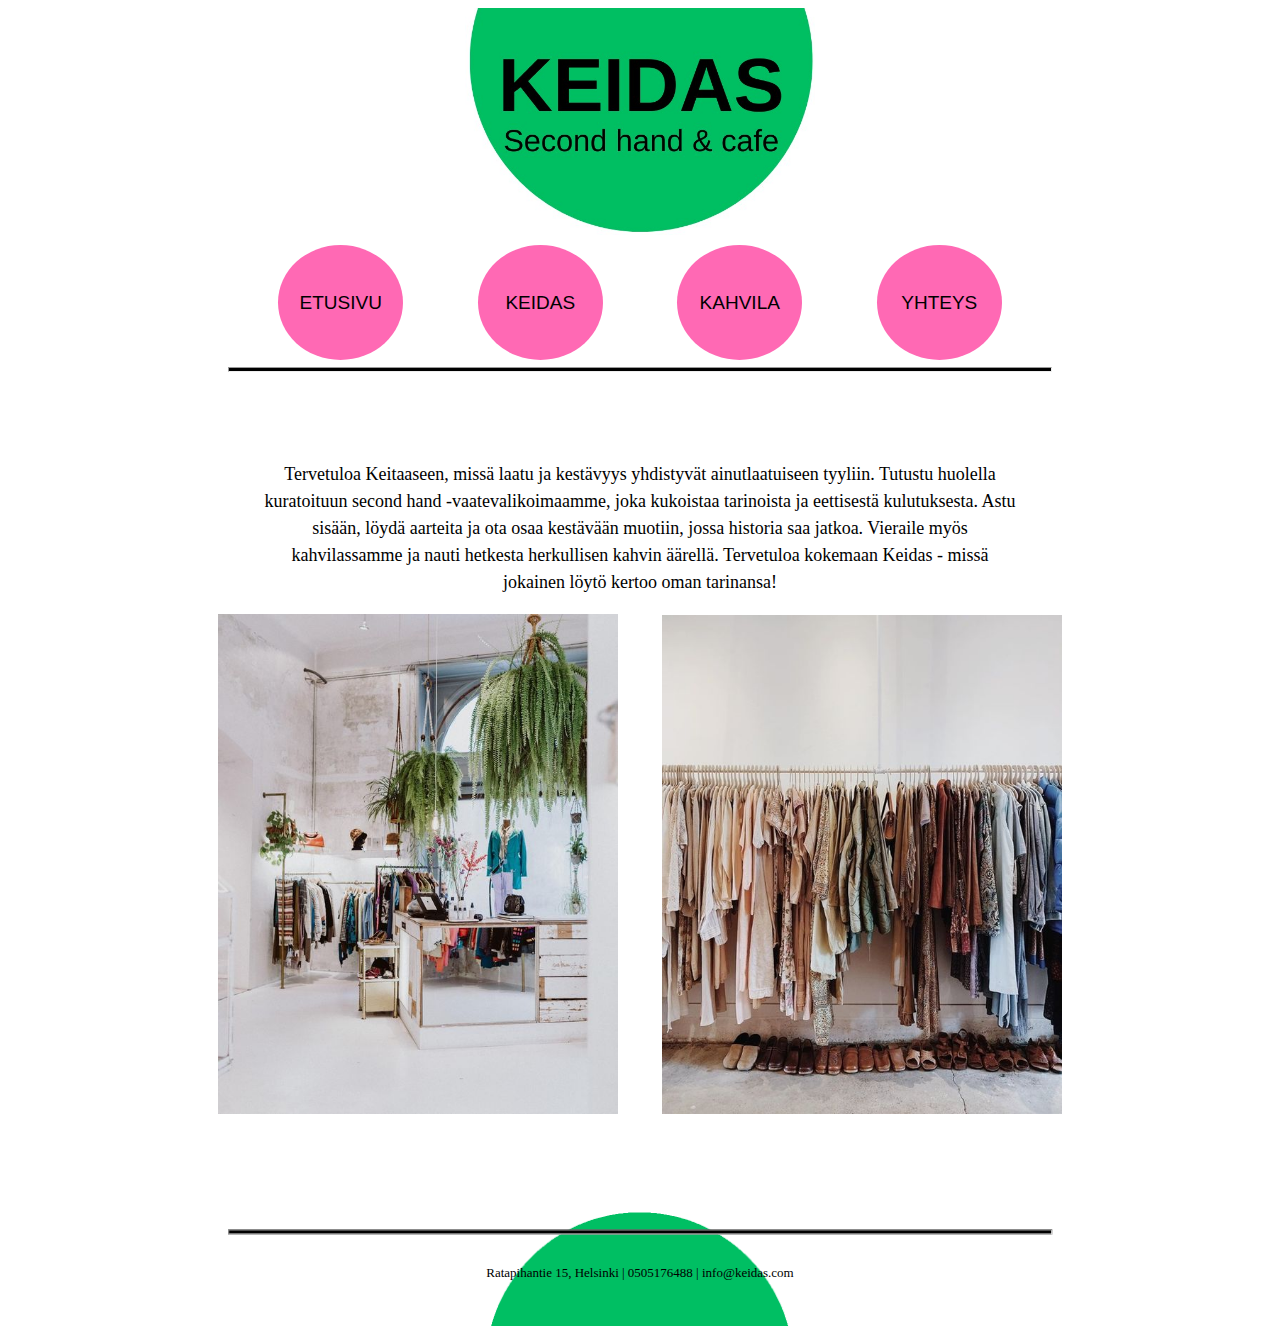
<file: index.html>
<!DOCTYPE html>
<html lang="fi">
<head>
    <meta charset="utf-8">
    <meta name="viewport" content="width=device-width, initial-scale=1.0">
    <meta name="keywords" content="HTML, CSS">
    <title>Etusivu</title>
    <link rel="stylesheet" href="styles.css">
</head>

<header>
<body>
    <a href="index.html" alt="Keidas second hand & cafe logo">
    <img src="logo3.jpg" alt="Keidas second hand & cafe logo" class="headerlogo"></a>

    <div class="button">
    <a href="index.html"><button onclick>ETUSIVU</button></a>
    <a href="keidas.html"><button onclick>KEIDAS</button></a>
    <a href="kahvila.html"><button onclick>KAHVILA</button></a>
    <a href="yhteystiedot.html"><button onclick>YHTEYS</button></a>
    </div>

    <hr class="header-hr">
</header>

    <div class="body-content">
        <p>Tervetuloa Keitaaseen, missä laatu ja kestävyys yhdistyvät
        ainutlaatuiseen tyyliin. Tutustu huolella kuratoituun second
        hand -vaatevalikoimaamme, joka kukoistaa tarinoista ja
        eettisestä kulutuksesta. Astu sisään, löydä aarteita ja ota osaa
        kestävään muotiin, jossa historia saa jatkoa. Vieraile myös kahvilassamme ja nauti hetkesta herkullisen kahvin äärellä.
        Tervetuloa kokemaan Keidas - missä jokainen löytö kertoo oman tarinansa!
        </p>
    </div>
    
    <img src="kuva2.jpeg" alt="second hand shop" class="body-kuvat">
    <img src="kuva1.jpeg" alt="second hand shop" class="body-kuvat">


    <footer>
        <div class="footer-container">
            <a href="index.html" alt="Footer kuva">
            <img src="logo3.png" alt="Footer kuva" class="kuva"></a>
            <hr class="hr-kuvan-paalla">
            <div class="teksti-kuvan-paalla"><p> Ratapihantie 15, Helsinki | 0505176488 | info@keidas.com</p></div>
        </div>  
      </div>
    </footer>
</body>
</html>
</file>
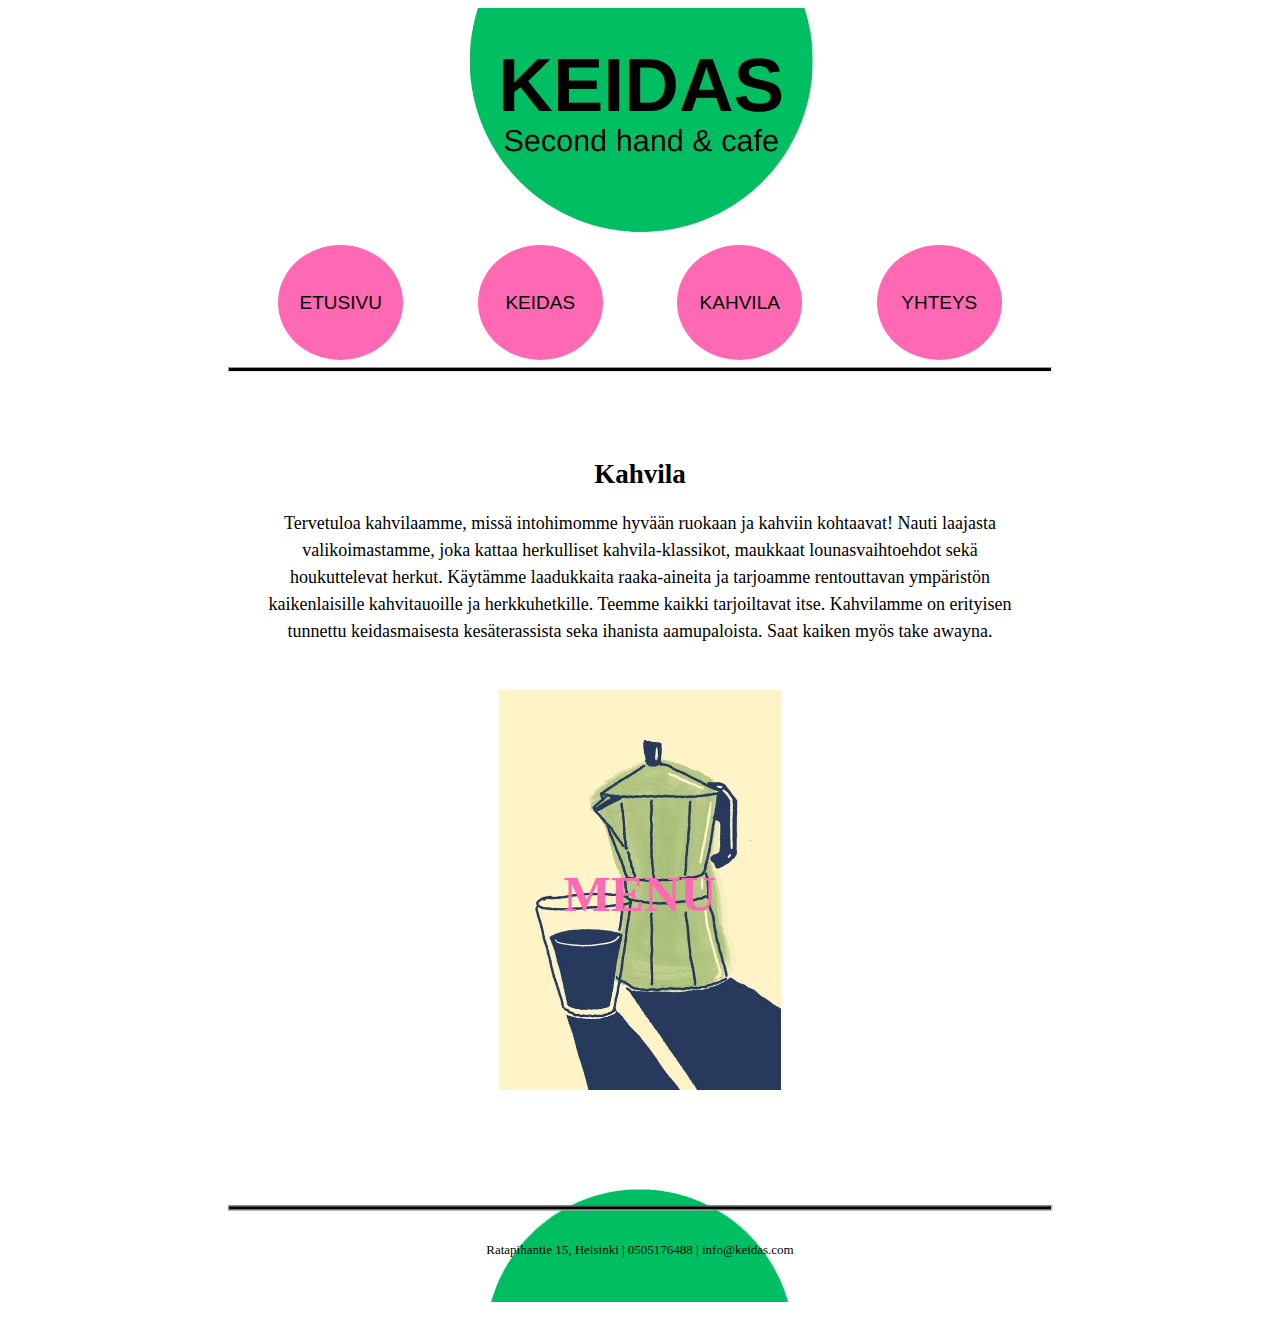
<file: kahvila.html>
<!DOCTYPE html>
<html lang="fi">
<head>
    <meta charset="utf-8">
    <meta name="viewport" content="width=device-width, initial-scale=1.0">
    <meta name="keywords" content="HTML, CSS">

    <title>Kahvila</title>
    <link rel="stylesheet" href="styles.css">
</head>

<header>
<body>
    <a href="index.html" alt="Keidas second hand & cafe logo">
    <img src="logo3.jpg" alt="Keidas second hand & cafe logo" class="headerlogo"></a>

    <div class="button">
        <a href="index.html"><button onclick>ETUSIVU</button></a>
        <a href="keidas.html"><button onclick>KEIDAS</button></a>
        <a href="kahvila.html"><button onclick>KAHVILA</button></a>
        <a href="yhteystiedot.html"><button onclick>YHTEYS</button></a>
    </div>

    <hr class="header-hr">
</header>

    <h2>Kahvila</h2>


    <div class="body-content">
        <p>Tervetuloa kahvilaamme, missä intohimomme hyvään ruokaan
        ja kahviin kohtaavat! Nauti laajasta valikoimastamme, joka
        kattaa herkulliset kahvila-klassikot, maukkaat
        lounasvaihtoehdot sekä houkuttelevat herkut. Käytämme
        laadukkaita raaka-aineita ja tarjoamme rentouttavan
        ympäristön kaikenlaisille kahvitauoille ja herkkuhetkille.
        Teemme kaikki tarjoiltavat itse.
        Kahvilamme on erityisen tunnettu keidasmaisesta kesäterassista seka ihanista aamupaloista. Saat kaiken myös
        take awayna.</p>
        <br>

        <div class="menukuva-container">
            <a href="menu.html" alt="Menu">
            <img src="menu3.jpeg" alt="Menu" height="400px;"></a>
            <div class="text-overlay">MENU</div>
        </div>
                   
            
    </div>

    <footer>
        <div class="footer-container">
            <a href="kahvila.html" alt="Footer kuva">
            <img src="logo3.png" alt="Footer kuva" class="kuva"></a>
            <hr class="hr-kuvan-paalla">
        <div class="teksti-kuvan-paalla"><p> Ratapihantie 15, Helsinki | 0505176488 | info@keidas.com</p></div>
          </div>  
      </div>
    </footer>
</body>
</html>
</file>
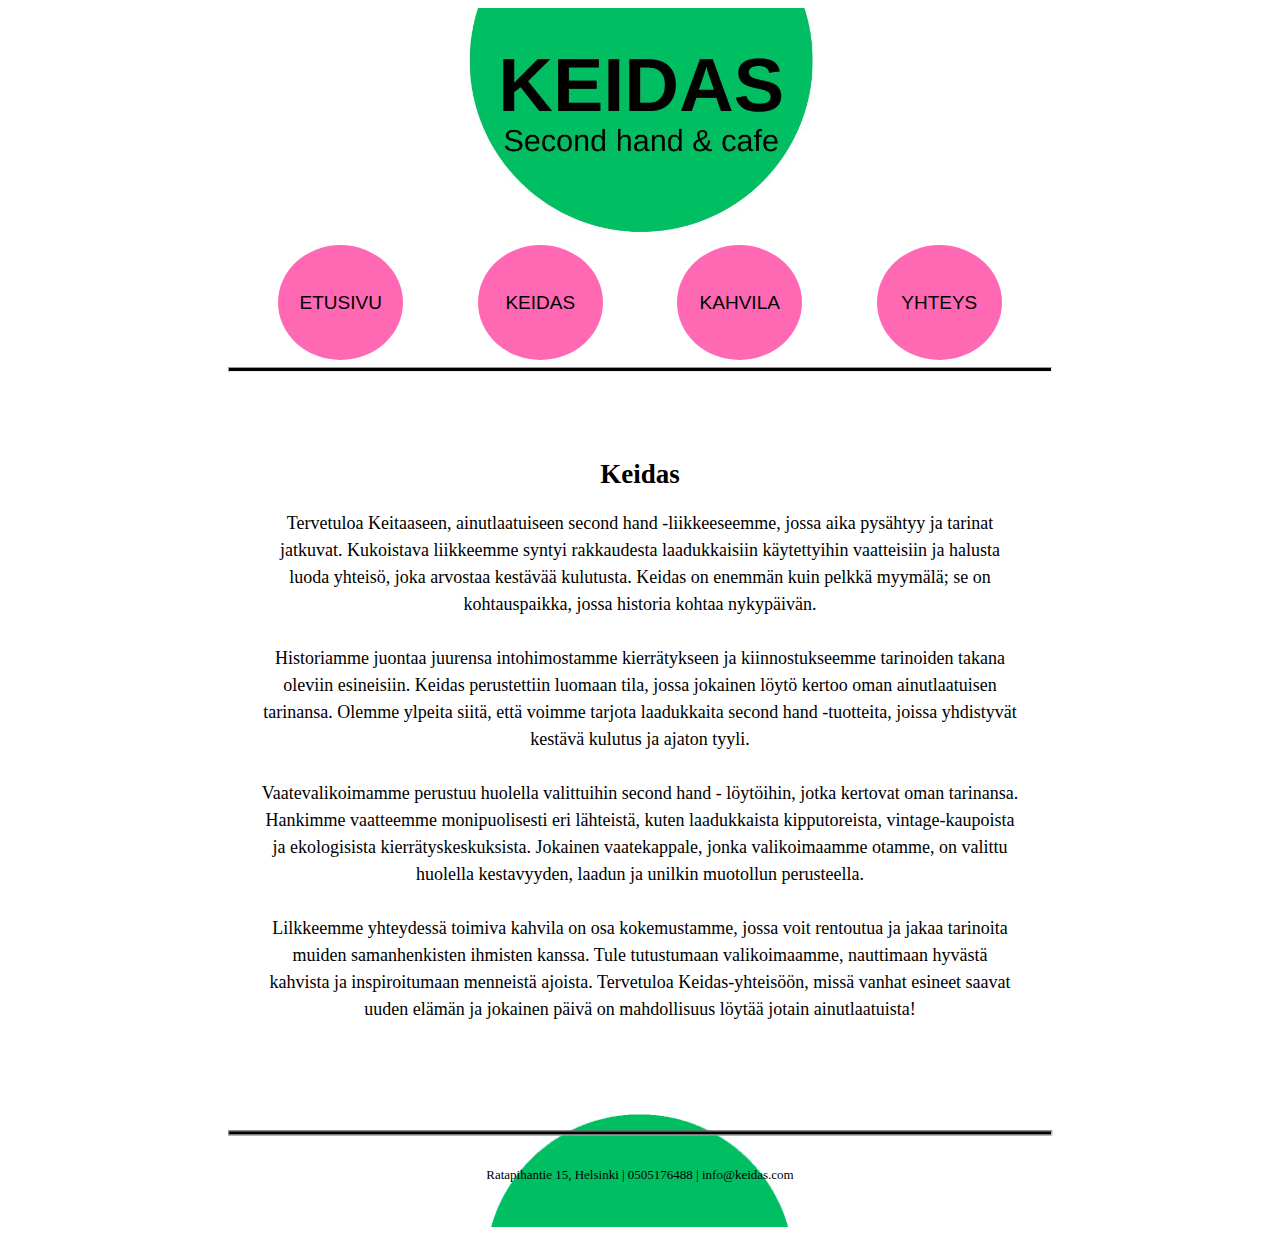
<file: keidas.html>
<!DOCTYPE html>
<html lang="fi">
<head>
    <meta charset="utf-8">
    <meta name="viewport" content="width=device-width, initial-scale=1.0">
    <meta name="keywords" content="HTML, CSS">

    <title>Keidas</title>
    <link rel="stylesheet" href="styles.css">
</head>

<header>
<body>
<a href="index.html" alt="Keidas second hand & cafe logo">
<img src="logo3.jpg" alt="Keidas second hand & cafe logo" class="headerlogo"></a>

    <div class="button">
        <a href="index.html"><button onclick>ETUSIVU</button></a>
        <a href="keidas.html"><button onclick>KEIDAS</button></a>
        <a href="kahvila.html"><button onclick>KAHVILA</button></a>
        <a href="yhteystiedot.html"><button onclick>YHTEYS</button></a>
    </div>

    <hr class="header-hr">
</header>

    <h2>Keidas</h2>

        <div class="body-content">
            <p>Tervetuloa Keitaaseen, ainutlaatuiseen second hand -liikkeeseemme, jossa aika
            pysähtyy ja tarinat jatkuvat. Kukoistava liikkeemme syntyi rakkaudesta laadukkaisiin
            käytettyihin vaatteisiin ja halusta luoda yhteisö, joka arvostaa kestävää kulutusta.
            Keidas on enemmän kuin pelkkä myymälä; se on kohtauspaikka, jossa historia kohtaa nykypäivän.<br>
            <br>
            Historiamme juontaa juurensa intohimostamme kierrätykseen ja kiinnostukseemme
            tarinoiden takana oleviin esineisiin. Keidas perustettiin luomaan tila, jossa jokainen löytö kertoo oman ainutlaatuisen tarinansa. Olemme ylpeita siitä, että voimme tarjota
            laadukkaita second hand -tuotteita, joissa yhdistyvät kestävä kulutus ja ajaton tyyli.<br>
            <br>
            Vaatevalikoimamme perustuu huolella valittuihin second hand - löytöihin, jotka
            kertovat oman tarinansa. Hankimme vaatteemme monipuolisesti eri lähteistä, kuten
            laadukkaista kipputoreista, vintage-kaupoista ja ekologisista kierrätyskeskuksista.
            Jokainen vaatekappale, jonka valikoimaamme otamme, on valittu huolella kestavyyden, laadun ja unilkin muotollun perusteella.<br>
            <br>
            Lilkkeemme yhteydessä toimiva kahvila on osa kokemustamme, jossa voit rentoutua
            ja jakaa tarinoita muiden samanhenkisten ihmisten kanssa. Tule tutustumaan valikoimaamme, nauttimaan hyvästä kahvista ja inspiroitumaan menneistä ajoista.
            Tervetuloa Keidas-yhteisöön, missä vanhat esineet saavat uuden elämän ja jokainen
            päivä on mahdollisuus löytää jotain ainutlaatuista!</p>
        </div>

        <footer>
            <div class="footer-container">
                <a href="keidas.html" alt="Footer kuva">
                <img src="logo3.png" alt="Footer kuva" class="kuva"></a>
                <hr class="hr-kuvan-paalla">
            <div class="teksti-kuvan-paalla"><p> Ratapihantie 15, Helsinki | 0505176488 | info@keidas.com</p></div>
              </div>  
          </div>
        </footer>
</body>
</html>
</file>
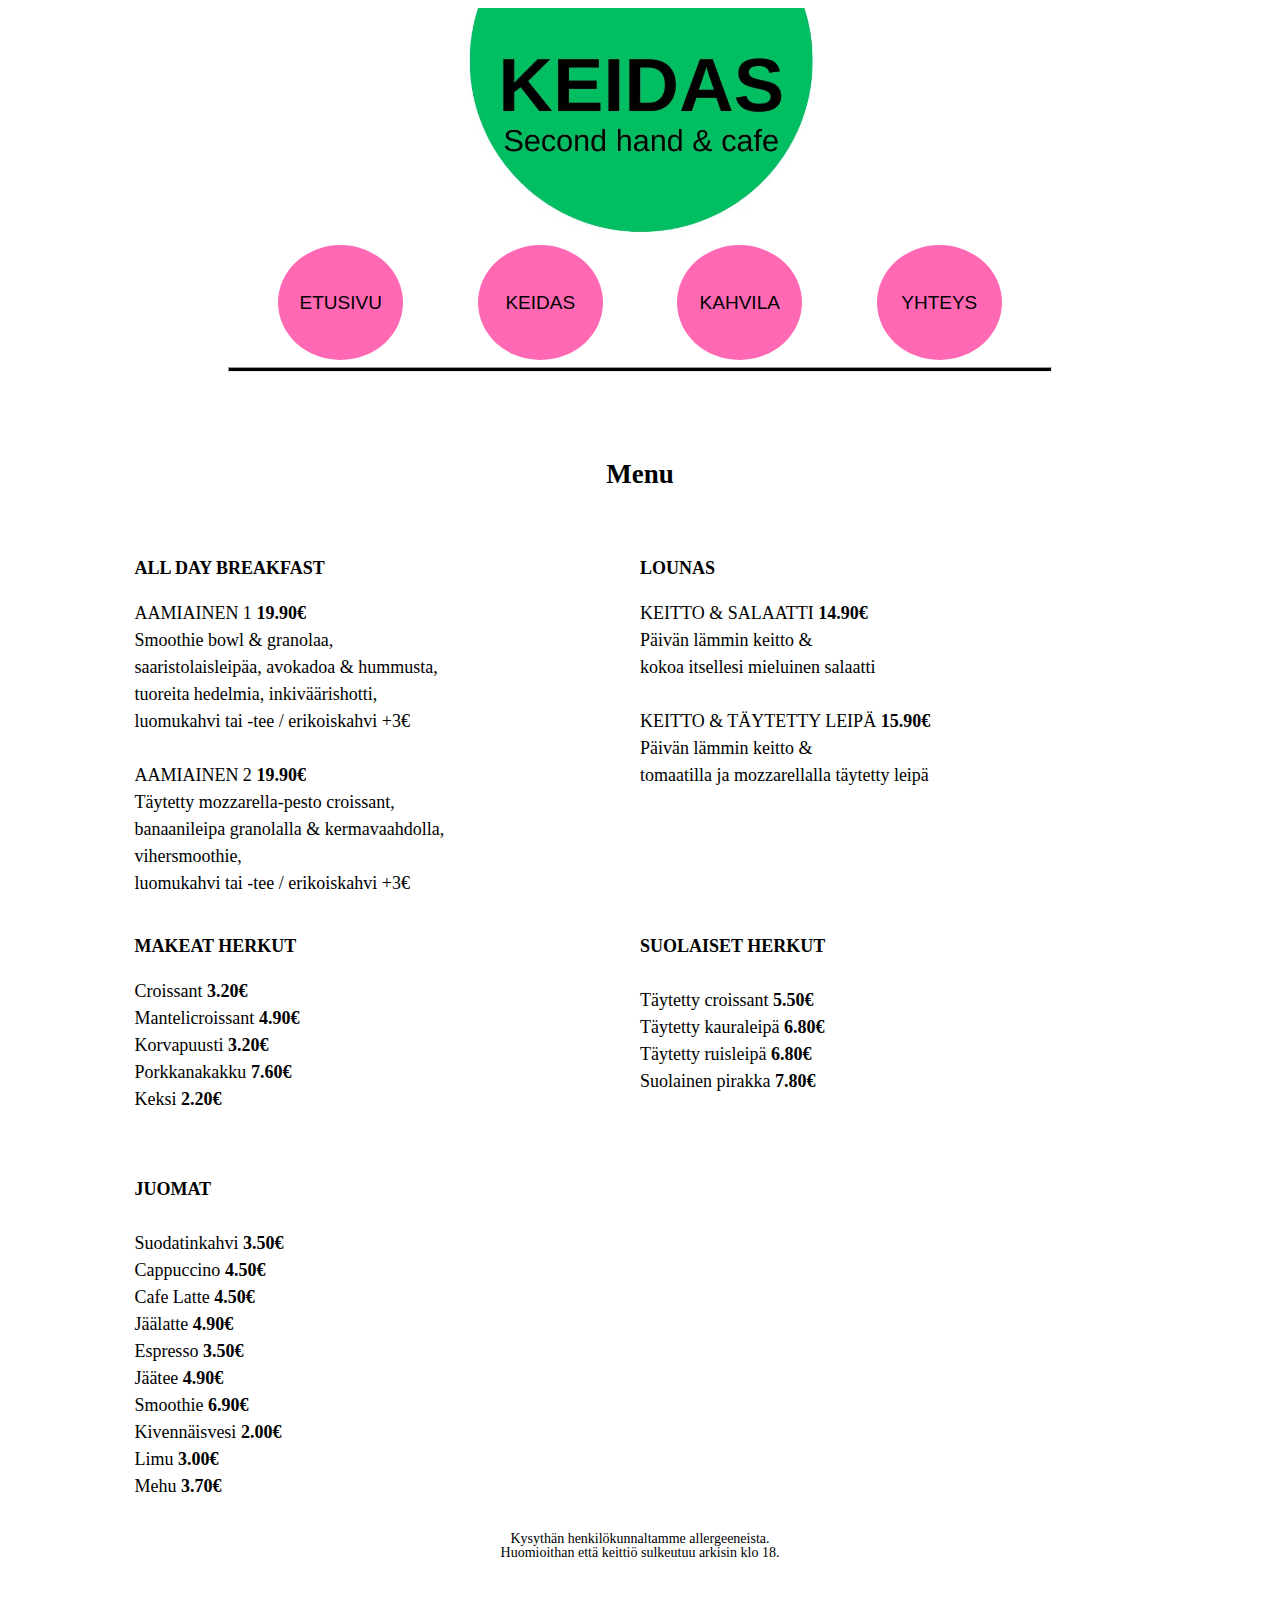
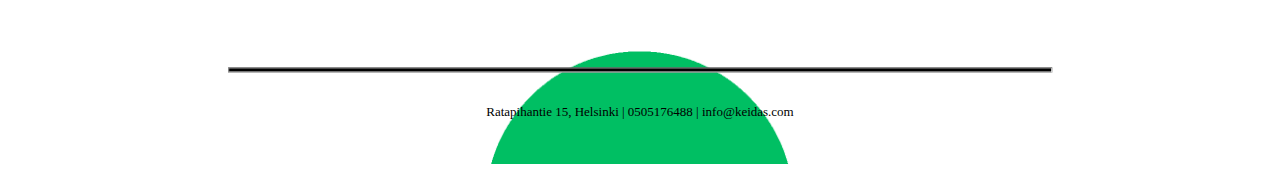
<file: menu.html>
<!DOCTYPE html>
<html lang="fi">
<head>
    <meta charset="utf-8">
    <meta name="viewport" content="width=device-width, initial-scale=1.0">
    <meta name="keywords" content="HTML, CSS">

    <title>Menu</title>
    <link rel="stylesheet" href="styles.css">
</head>

<header>
<body>
    <a href="index.html" alt="Keidas second hand & cafe logo">
    <img src="logo3.jpg" alt="Keidas second hand & cafe logo" class="headerlogo"></a>

    <div class="button">
        <a href="index.html"><button onclick>ETUSIVU</button></a>
        <a href="keidas.html"><button onclick>KEIDAS</button></a>
        <a href="kahvila.html"><button onclick>KAHVILA</button></a>
        <a href="yhteystiedot.html"><button onclick>YHTEYS</button></a>
    </div>

    <hr class="header-hr">
</header>

    <h2>Menu</h2>
    <br>
    <div class="flex-container">
        <div class="flex-item"> 
            
            <p><strong>ALL DAY BREAKFAST</strong><p>
            <p>AAMIAINEN 1 <strong>19.90€</strong><br>
            
            Smoothie bowl & granolaa,<br> 
            saaristolaisleipäa, avokadoa & hummusta,<br>
            tuoreita hedelmia, inkiväärishotti,<br>
            luomukahvi tai -tee / erikoiskahvi +3€<br>
            <br>
            AAMIAINEN 2 <strong>19.90€</strong><br>
            Täytetty mozzarella-pesto croissant,<br>
            banaanileipa granolalla & kermavaahdolla,<br>
            vihersmoothie, <br>
            luomukahvi tai -tee / erikoiskahvi +3€</p>
        </div>

        <div class="flex-item">
            <p><strong>LOUNAS</strong></p>
            <p>KEITTO & SALAATTI <strong>14.90€</strong><br>
            Päivän lämmin keitto &<br> 
            kokoa itsellesi mieluinen salaatti<br>
            <br>
            KEITTO & TÄYTETTY LEIPÄ <strong>15.90€</strong><br>
            Päivän lämmin keitto &<br>
            tomaatilla ja mozzarellalla täytetty leipä</p>
        </div>
    </div>

    <div class="flex-container">
        <div class="flex-item">
            <p><strong>MAKEAT HERKUT</strong></p>
            <p>Croissant <strong>3.20€</strong><br>
            Mantelicroissant <strong>4.90€</strong><br>
            Korvapuusti <strong>3.20€</strong><br>
            Porkkanakakku <strong>7.60€</strong><br>
            Keksi <strong>2.20€</strong></p><br>
        </div>
            
        <div class="flex-item">
            <p><strong>SUOLAISET HERKUT</strong><br>
            <br>
            Täytetty croissant <strong>5.50€</strong><br>
            Täytetty kauraleipä <strong>6.80€</strong><br>
            Täytetty ruisleipä <strong>6.80€</strong><br>
            Suolainen pirakka <strong>7.80€</strong></p>
        </div>
    </div>

    <div class="flex-container">
        <div class="flex-item">
            <p><strong>JUOMAT</strong><br>
            <br>
            Suodatinkahvi <strong>3.50€</strong><br>
            Cappuccino <strong>4.50€</strong><br>
            Cafe Latte <strong>4.50€</strong><br>
            Jäälatte <strong>4.90€</strong><br>
            Espresso <strong>3.50€</strong><br>
            Jäätee <strong>4.90€</strong><br>
            Smoothie <strong>6.90€</strong><br>
            Kivennäisvesi <strong>2.00€</strong><br>
            Limu <strong>3.00€</strong><br>
            Mehu <strong>3.70€</strong></p>
        </div>
   </div>
    
    <p style="font-size:14px; line-height:1em;">Kysythän henkilökunnaltamme allergeeneista.<br>
        Huomioithan että keittiö sulkeutuu arkisin klo 18.</p>

        <footer>
            <div class="footer-container">
                <a href="menu.html" alt="Footer kuva">
                <img src="logo3.png" alt="Footer kuva" class="kuva"></a>
                <hr class="hr-kuvan-paalla">
            <div class="teksti-kuvan-paalla"><p> Ratapihantie 15, Helsinki | 0505176488 | info@keidas.com</p></div>
              </div>  
          </div>
        </footer>
</body>
</html>
</file>
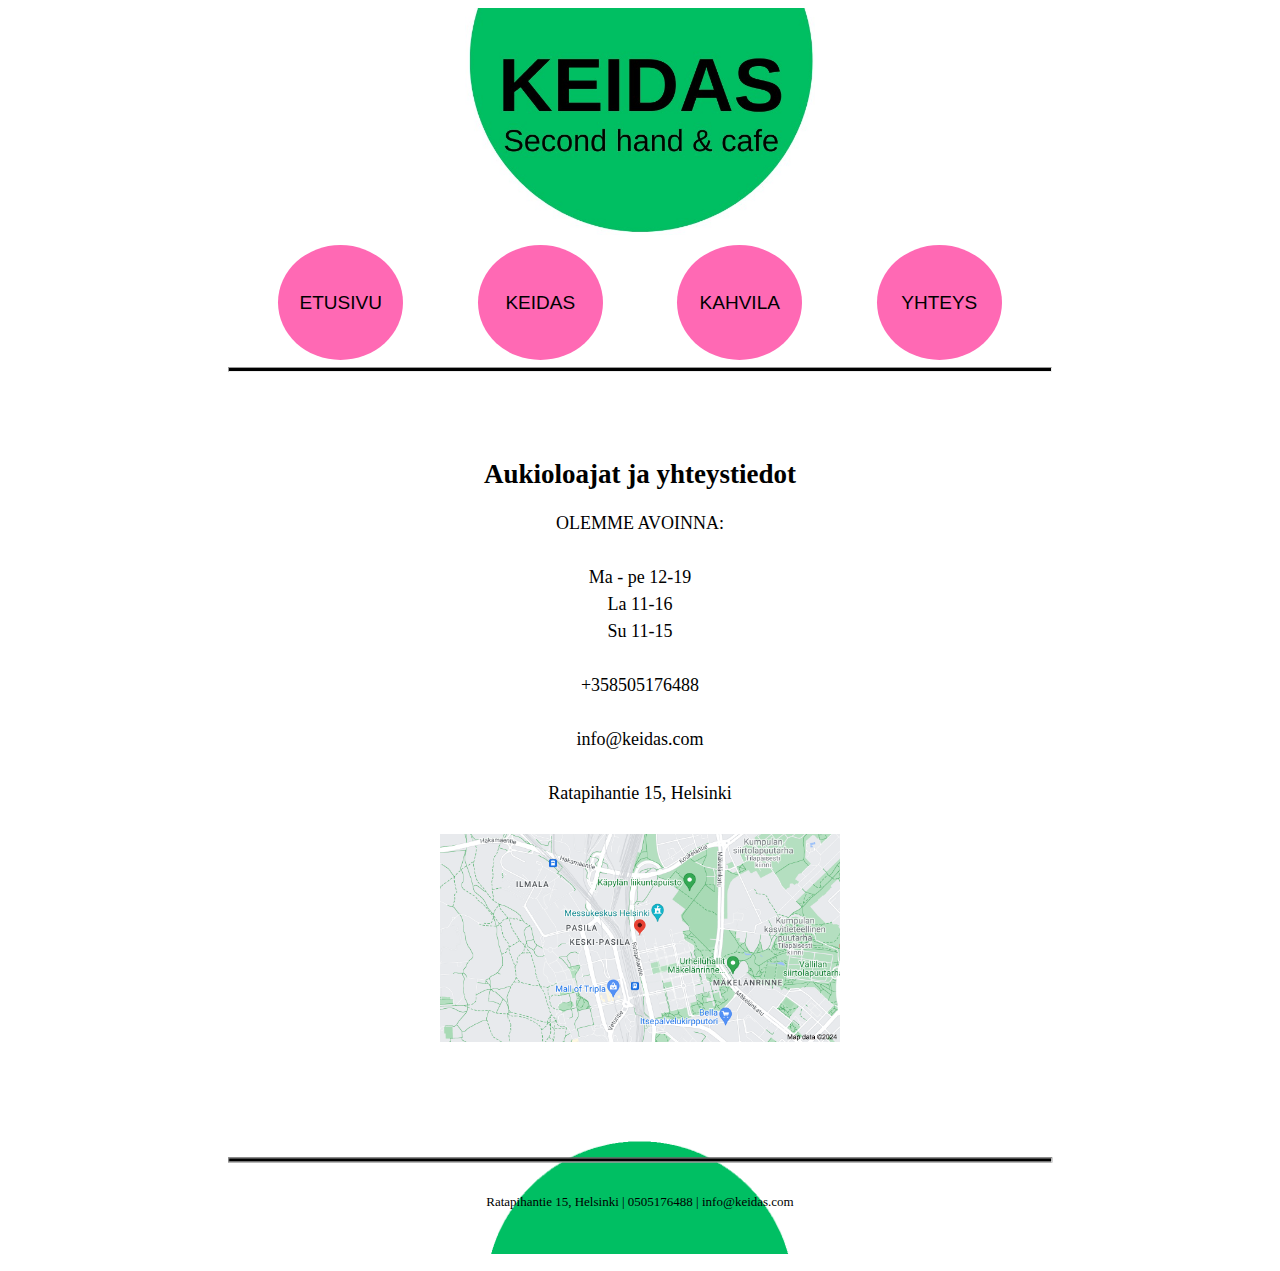
<file: yhteystiedot.html>
<!DOCTYPE html>
<html lang="fi">
<head>
    <meta charset="utf-8">
    <meta name="viewport" content="width=device-width, initial-scale=1.0">
    <meta name="keywords" content="HTML, CSS">

    <title>Yhteystiedot</title>
    <link rel="stylesheet" href="styles.css">
</head>

<header>
<body>
<a href="index.html" alt="Keidas second hand & cafe logo">
<img src="logo3.jpg" alt="Keidas second hand & cafe logo" class="headerlogo"></a>

<div class="button">
    <a href="index.html"><button onclick>ETUSIVU</button></a>
    <a href="keidas.html"><button onclick>KEIDAS</button></a>
    <a href="kahvila.html"><button onclick>KAHVILA</button></a>
    <a href="yhteystiedot.html"><button onclick>YHTEYS</button></a>
</div>

    <hr class="header-hr">
</header>

<h2>Aukioloajat ja yhteystiedot</h2>

    <p>OLEMME AVOINNA:<br>
        <br>
        Ma - pe 12-19<br>
        La 11-16<br>
        Su 11-15<br>
        <br>
        +358505176488<br>
        <br>
        info@keidas.com<br>
        <br>
        Ratapihantie 15, Helsinki<br>
        <br>

        <a href="https://www.google.com/maps/place/Ratapihantie+15,+00520+Helsinki/@60.2020961,24.9294338,17z/data=!3m1!4b1!4m10!1m2!2m1!1sratapihantie+15!3m6!1s0x469209922554347b:0xaf877e467ac63d4a!8m2!3d60.2020962!4d24.9340418!15sCg9yYXRhcGloYW50aWUgMTWSARBnZW9jb2RlZF9hZGRyZXNz4AEA!16s%2Fg%2F11c2dsmyzn?entry=ttu" alt="Kartta">
        <img src="kuva6.png" alt="kartta" style="width:100%; max-width:400px; height:auto;"></a>  

        <footer>
            <div class="footer-container">
                <a href="yhteystiedot.html" alt="Footer kuva">
                <img src="logo3.png" alt="Footer kuva" class="kuva"></a>
                <hr class="hr-kuvan-paalla">
            <div class="teksti-kuvan-paalla"><p> Ratapihantie 15, Helsinki | 0505176488 | info@keidas.com</p></div>
              </div>  
          </div>
        </footer>
</body>
</html>
</file>
<file: styles.css>
button{
    width:125px;
    height:115px;
    color: black;
    background-color:hotpink;
    border:0px;
    border-radius: 50%;
    padding:0;
    display: blocks;
    flex-direction: row;
    justify-content: space-between;
    text-align: center;
    font-size: 19px;
    margin: 17px;

}

button:hover{
    background-color: gainsboro;
    color: black;
    border:0px;
}

.headerlogo{
    width:350px;

}

body {
    text-align: center;
    line-height: 1.5em;
    font-size: 18px;
}

.body-content{
    text-align: center;
    margin-left: 20%;
    margin-right: 20%;
}

.header-hr {
    height: 3px;
    width: 65%;
    color:black;
    background-color:black;
    margin-top: 5px; 
    margin-bottom: 7%;   
}

.menukuva-container {
    position: relative;
    display: inline-block;
}
.text-overlay {
    position: absolute;
    top: 50%;
    left: 50%;
    transform: translate(-50%, -50%);
    color: hotpink;
    font-size: 50px;
    font-weight: bold; 
    text-align: center;
}

footer {
    align-items: center;
    text-align: center;
    padding: 0px;
    font-size: 15px;
    margin-bottom: 0%;
    margin-top: 7%;
}

kuva-container{
    position: absolute;
    width: 300px;
  }

.kuva{
    width: 300px;
    height: auto;
    margin:0px;
    margin-bottom: 0%;
}

.hr-kuvan-paalla {
    width: 65%;
    height:3px;
    color:black;
    background-color:black;
    position: absolute;
    top: 12%;
    left: 50%;
    transform: translate(-50%, -50%); 
    z-index: 1;

}

.footer-container{
    position:relative;
    text-align:center;
}

.teksti-kuvan-paalla{
    position: absolute;
    top: 50%;
    left: 50%;
    transform: translate(-50%, -50%);
    color: black;
    text-align: center;
}

.flex-container{

    margin-left: 10%;
    margin-right: 10%;
    display: flex;
    flex-direction: row;
    flex-wrap: wrap;
}

.flex-item{
    flex: 200px;
    margin-right: 20px;
     
}

.flex-item p{
   text-align:left;
}

a{
    text-decoration: none;
}

/*mobiili*/

@media only screen and (max-width: 420px)
{

header{
    width: 100%;
}
           
.headerlogo{
    width: 160px;
}

button{
    width: 55px;
    height: 45px;
    border: none;
    color: black;
    background-color:hotpink;
    border-radius: 50%;
    padding:0;
    display: blocks;
    flex-direction: row;
    justify-content: space-between;
    text-align: center;
    font-size: 10px;
    margin: 3px;
    margin-top: 2px;
    margin-bottom: 2px;
    cursor: pointer;
}

.header-hr {
    height: 2px;
    width: 70%;
    color:black;
    background-color:black;
    margin-top: 5px; 
    margin-bottom: 7%; 

}

.body-content{
    text-align: center;
    margin-left: 10%;
    margin-right: 10%;
}

.body-kuvat{

    width:290px;
    margin-left:0px;
    margin-right:0px;
}

footer {
    align-items: center;
    text-align: center;
    padding: 0px;
    font-size: 7px;
    margin-bottom: 0%;
    margin-top: 7%;
}

.kuva {
    width: 180px;
    height: auto;
    margin:0px;
    margin-bottom: 0%;
}

.hr-kuvan-paalla {
    width: 65%;
    height:3px;
    color:black;
    background-color:black;
    position: absolute;
    top: 12%;
    left: 50%;
    transform: translate(-50%, -50%); 
    z-index: 1;
}

}

/*keskikokoinen näyttö*/

@media only screen and (min-width:421px)
{

header{
    width: 100%;
}
       
.headerlogo{
    width: 270px;
}

button{
    width: 95px;
    height: 85px;
    border: none;
    color: black;
    background-color:hotpink;
    border-radius: 50%;
    padding:0;
    display: blocks;
    flex-direction: row;
    justify-content: space-between;
    text-align: center;
    font-size: 12px;
    margin: 10px;
    margin-top: 2px;
    margin-bottom: 2px;
    cursor: pointer;    
}  

.hr-kuvan-paalla {
    width: 65%;
    height:3px;
    color:black;
    background-color:black;
    position: absolute;
    top: 12%;
    left: 50%;
    transform: translate(-50%, -50%); 
    z-index: 1;
}

.body-kuvat {

    width:290px;
    margin-left:4px;
    margin-right:4px;
}

footer {
    align-items: center;
    text-align: center;
    padding: 0px;
    font-size: 8px;
    margin-bottom: 0%;
    margin-top: 7%;
}

.kuva {
    width: 210px;
    height: auto;
    margin:0px;
    margin-bottom: 0%;
}

.hr-kuvan-paalla {
    position: absolute;
    top: 12%
    left: 50%;
    transform: translate(-50%, -50%);    
}

}

    

/*iso näyttö*/

@media only screen and (min-width: 1024px)
{

header{
    width: 100%;
}
   
.headerlogo{
    width: 350px;
}

button {
    width: 125px;
    height: 115px;
    border: none;
    color: black;
    background-color:hotpink;
    border-radius: 50%;
    padding:0;
    display: blocks;
    flex-direction: row;
    justify-content: space-between;
    text-align: center;
    font-size: 19px;
    margin: 35px;
    margin-top: 2px;
    margin-bottom: 2px;
    cursor: pointer;
}  

.body-kuvat {

    width:400px;
    margin-left:20px;
    margin-right:20px;
}

footer {
    font-size:13px;

}

.kuva {
    width: 300px;
    height: auto;
    margin:0px;
    margin-bottom: 0%;
}

.hr-kuvan-paalla {
    width: 65%;
    height:3px;
    color:black;
    background-color:black;
    position: absolute;
    top: 12%;
    left: 50%;
    transform: translate(-50%, -50%); 
    z-index: 1;

}

}
</file>
